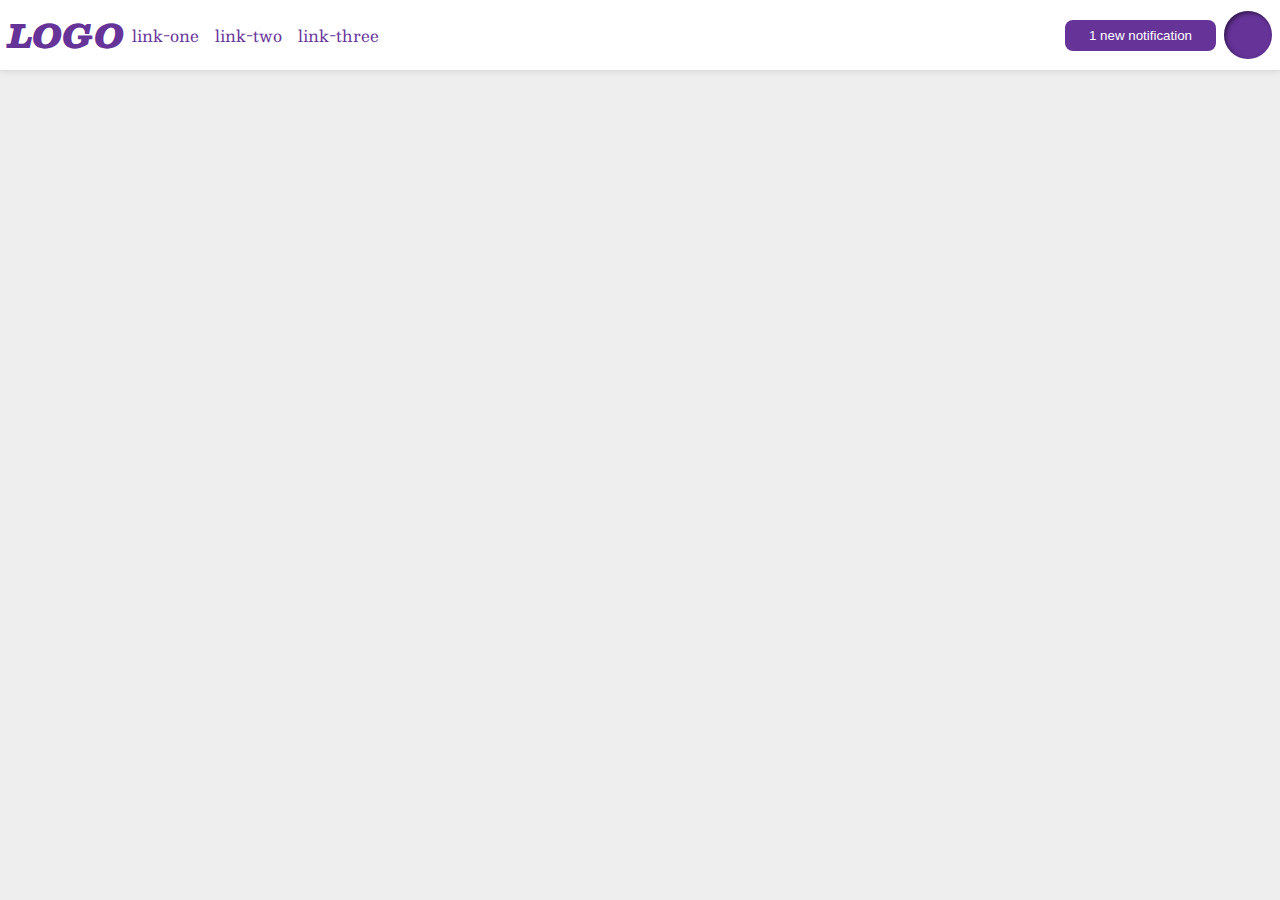
<file: foundations/flex/03-flex-header-2/index.html>
<!DOCTYPE html>
<html lang="en">

<head>
  <meta charset="UTF-8">
  <meta http-equiv="X-UA-Compatible" content="IE=edge">
  <meta name="viewport" content="width=device-width, initial-scale=1.0">
  <title>Flex Header 2</title>
  <link rel="stylesheet" href="style.css">
</head>

<body>
  <div class="header">
    <div class="left-content">
      <div class="logo">
        LOGO
      </div>
      <ul class="links">
        <li><a href="https://google.com">link-one</a></li>
        <li><a href="https://google.com">link-two</a></li>
        <li><a href="https://google.com">link-three</a></li>
      </ul>
    </div>
    <div class="right-content">
      <button class="notifications">
        1 new notification
      </button>
      <div class="profile-image"></div>
    </div>
  </div>
</body>

</html>
</file>
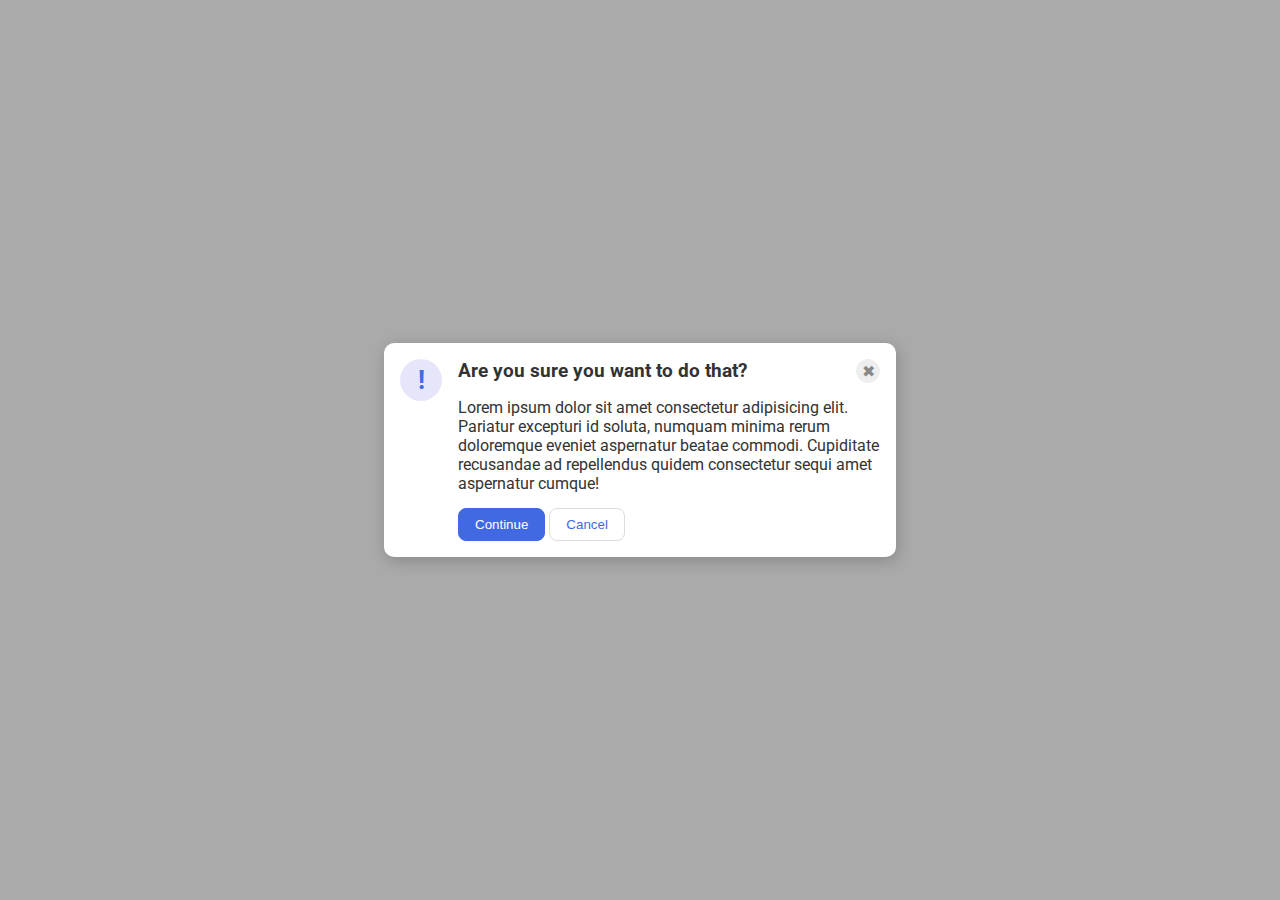
<file: foundations/flex/05-flex-modal/index.html>
<!DOCTYPE html>
<html lang="en">

<head>
  <meta charset="UTF-8">
  <meta http-equiv="X-UA-Compatible" content="IE=edge">
  <meta name="viewport" content="width=device-width, initial-scale=1.0">
  <link rel="stylesheet" href="style.css">
  <title>Modal</title>
</head>

<body>
  <div class="modal">
    <div class="icon">!</div>
    <div>
      <div class="header">
        Are you sure you want to do that? <button class="close-button">✖</button>
      </div>
      <div class="text">
        Lorem ipsum dolor sit amet consectetur adipisicing elit. Pariatur excepturi id soluta, numquam
        minima rerum doloremque eveniet aspernatur beatae commodi. Cupiditate recusandae ad repellendus quidem
        consectetur sequi amet aspernatur cumque!
      </div>
      <button class="continue">Continue</button>
      <button class="cancel">Cancel</button>
    </div>
  </div>
</body>

</html>
</file>
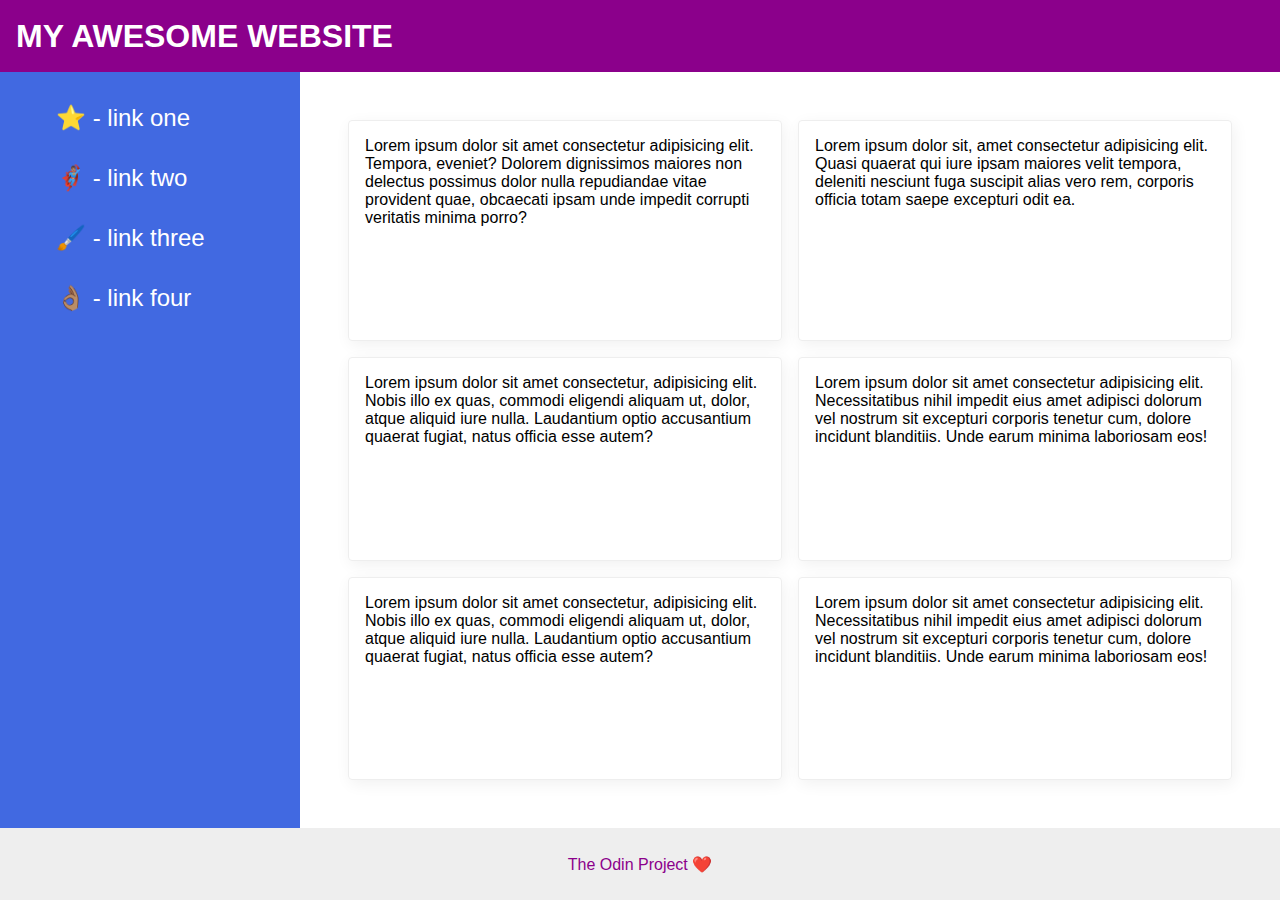
<file: foundations/flex/07-flex-layout-2/index.html>
<!DOCTYPE html>
<html lang="en">

<head>
  <meta charset="UTF-8">
  <meta http-equiv="X-UA-Compatible" content="IE=edge">
  <meta name="viewport" content="width=device-width, initial-scale=1.0">
  <title>The Holy Grail</title>
  <link rel="stylesheet" href="style.css">
</head>

<body>
  <div class="container">
    <div class="header">
      MY AWESOME WEBSITE
    </div>

    <div class="cards-sidebar">
      <div class="sidebar">
        <ul>
          <li><a href="#">⭐ - link one</a></li>
          <li><a href="#">🦸🏽‍♂️ - link two</a></li>
          <li><a href="#">🖌️ - link three</a></li>
          <li><a href="#">👌🏽 - link four</a></li>
        </ul>
      </div>

      <div class="cards-container">
        <div class="card">Lorem ipsum dolor sit amet consectetur adipisicing elit. Tempora, eveniet? Dolorem dignissimos
          maiores non delectus possimus dolor nulla repudiandae vitae provident quae, obcaecati ipsam unde impedit
          corrupti
          veritatis minima porro?</div>
        <div class="card">Lorem ipsum dolor sit, amet consectetur adipisicing elit. Quasi quaerat qui iure ipsam maiores
          velit
          tempora, deleniti nesciunt fuga suscipit alias vero rem, corporis officia totam saepe excepturi odit ea.</div>
        <div class="card">Lorem ipsum dolor sit amet consectetur, adipisicing elit. Nobis illo ex quas, commodi eligendi
          aliquam ut, dolor, atque aliquid iure nulla. Laudantium optio accusantium quaerat fugiat, natus officia esse
          autem?
        </div>
        <div class="card">Lorem ipsum dolor sit amet consectetur adipisicing elit. Necessitatibus nihil impedit eius
          amet
          adipisci dolorum vel nostrum sit excepturi corporis tenetur cum, dolore incidunt blanditiis. Unde earum minima
          laboriosam eos!</div>
        <div class="card">Lorem ipsum dolor sit amet consectetur, adipisicing elit. Nobis illo ex quas, commodi eligendi
          aliquam ut, dolor, atque aliquid iure nulla. Laudantium optio accusantium quaerat fugiat, natus officia esse
          autem?
        </div>
        <div class="card">Lorem ipsum dolor sit amet consectetur adipisicing elit. Necessitatibus nihil impedit eius
          amet
          adipisci dolorum vel nostrum sit excepturi corporis tenetur cum, dolore incidunt blanditiis. Unde earum minima
          laboriosam eos!</div>
      </div>
    </div>

    <div class="footer">
      The Odin Project ❤️
    </div>
  </div>
</body>

</html>
</file>
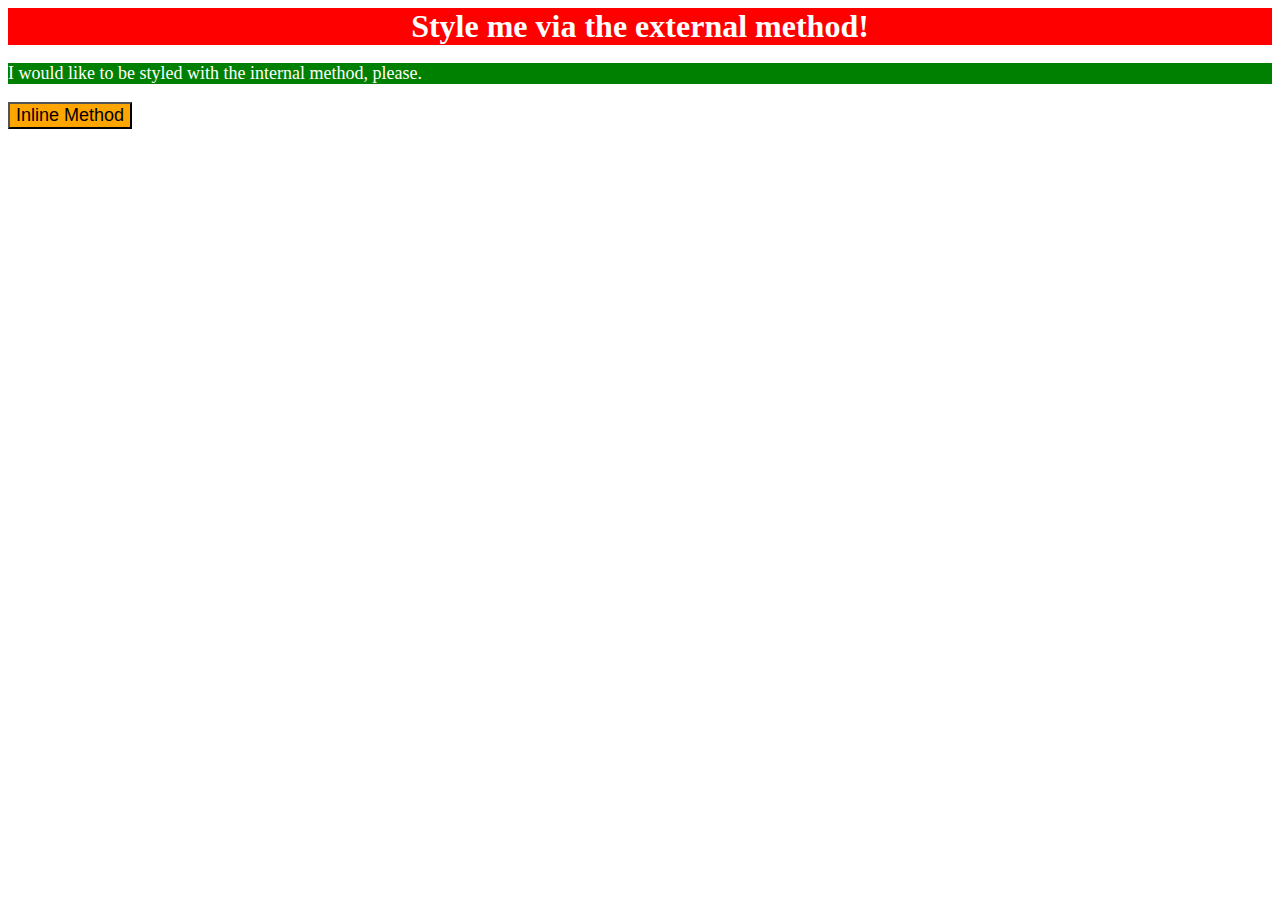
<file: foundations/intro-to-css/01-css-methods/index.html>
<!DOCTYPE html>
<html lang="en">

<head>
  <meta charset="UTF-8">
  <meta http-equiv="X-UA-Compatible" content="IE=edge">
  <meta name="viewport" content="width=device-width, initial-scale=1.0">
  <title>Methods for Adding CSS</title>
  <link rel="stylesheet" href="styles.css">
  <style>
    p {
      background-color: green;
      color: white;
      font-size: 18px;
    }
  </style>
</head>

<body>
  <div>Style me via the external method!</div>
  <p>I would like to be styled with the internal method, please.</p>
  <button style="background-color: orange; font-size: 18px;">Inline Method</button>
</body>

</html>
</file>
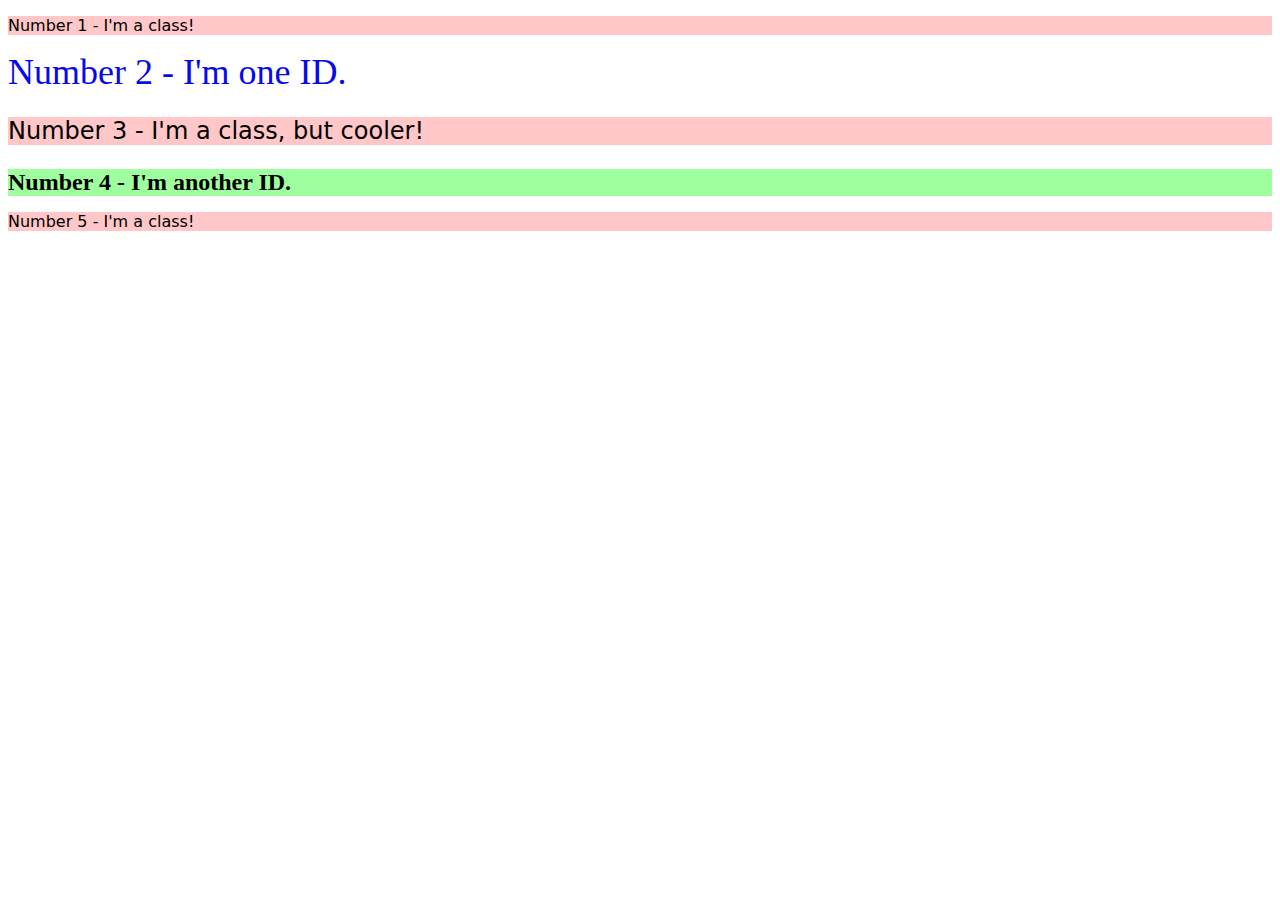
<file: foundations/intro-to-css/02-class-id-selectors/index.html>
<!DOCTYPE html>
<html lang="en">

<head>
  <meta charset="UTF-8">
  <meta http-equiv="X-UA-Compatible" content="IE=edge">
  <meta name="viewport" content="width=device-width, initial-scale=1.0">
  <title>Class and ID Selectors</title>
  <link rel="stylesheet" href="style.css">
</head>

<body>
  <p class="oddNumbers">Number 1 - I'm a class!</p>
  <div id="secondElement">Number 2 - I'm one ID.</div>
  <p class="oddNumbers thirdElement">Number 3 - I'm a class, but cooler!</p>
  <div id="fourthElement">Number 4 - I'm another ID.</div>
  <p class="oddNumbers">Number 5 - I'm a class!</p>
</body>

</html>
</file>
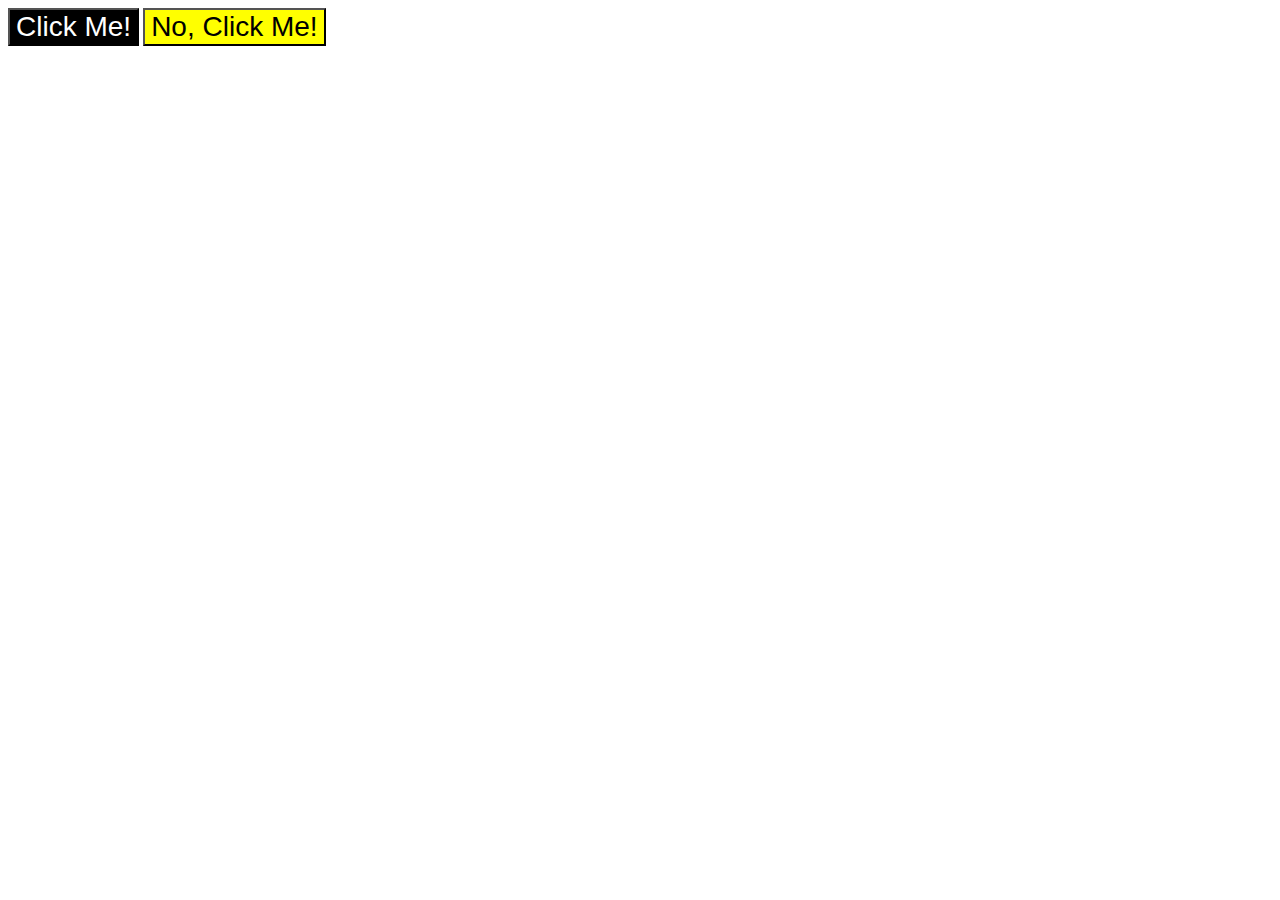
<file: foundations/intro-to-css/03-grouping-selectors/index.html>
<!DOCTYPE html>
<html lang="en">

<head>
  <meta charset="UTF-8">
  <meta http-equiv="X-UA-Compatible" content="IE=edge">
  <meta name="viewport" content="width=device-width, initial-scale=1.0">
  <title>Grouping Selectors</title>
  <link rel="stylesheet" href="style.css">
</head>

<body>
  <button class="button-one">Click Me!</button>
  <button class="button-two">No, Click Me!</button>
</body>

</html>
</file>
<file: foundations/flex/03-flex-header-2/style.css>
/* this is some magical font-importing.  
you'll learn about it later. */
@import url('https://fonts.googleapis.com/css2?family=Besley:ital,wght@0,400;1,900&display=swap');

body {
  margin: 0;
  background: #eee;
  font-family: Besley, serif;
}

.header {
  background: white;
  border-bottom: 1px solid #ddd;
  box-shadow: 0 0 8px rgba(0,0,0,.1);
  display: flex;
  justify-content: space-between;
  padding: 8px;
}

.profile-image {
  background: rebeccapurple;
  box-shadow: inset 2px 2px 4px rgba(0,0,0,.5);
  border-radius: 50%;
  width: 48px;
  height: 48px;
}

.logo {
  color: rebeccapurple;
  font-size: 32px;
  font-weight: 900;
  font-style: italic;
}

button {
  border: none;
  border-radius: 8px;
  background: rebeccapurple;
  color: white;
  padding: 8px 24px;
}

a {
  /* this removes the line under our links */
  text-decoration: none;
  color: rebeccapurple;
}

ul {
  list-style-type: none;
  display: flex;
  gap: 16px;
  margin: 0;
  padding: 0;
}

.left-content,
.right-content{
  display: flex;
  align-items: center;
  gap: 8px;

}
</file>
<file: foundations/flex/05-flex-modal/style.css>
@import url('https://fonts.googleapis.com/css2?family=Roboto:wght@400;700&display=swap');

html, body {
  height: 100%;
}

body {
  font-family: Roboto, sans-serif;
  margin: 0;
  background: #aaa;
  color: #333;
  /* I'll give you this one for free lol */
  display: flex;
  align-items: center;
  justify-content: center;
}

.modal {
  background: white;
  width: 480px;
  border-radius: 10px;
  box-shadow: 2px 4px 16px rgba(0,0,0,.2);
  display: flex;
  padding: 16px;
  gap: 16px;
}

.icon {
  color: royalblue;
  font-size: 26px;
  font-weight: 700;
  background: lavender;
  width: 42px;
  height: 42px;
  border-radius: 50%;
  display: flex;
  align-items: center;
  justify-content: center;
  flex-shrink: 0;
}

.header{
  display: flex;
  font-weight: bold;
  justify-content: space-between;
  font-size: 19px;

}

.text{
  margin: 15px 0px;
}

.close-button {
  background: #eee;
  border-radius: 50%;
  color: #888;
  font-weight: 400;
  font-size: 16px;
  height: 24px;
  width: 24px;
  display: flex;
  align-items: center;
  justify-content: center;
  border: 1px solid #eee;
  padding: 0;
}

button {
  cursor: pointer;
  padding: 8px 16px;
  border-radius: 8px;
}

button.continue {
  background: royalblue;
  border: 1px solid royalblue;
  color: white;
}

button.cancel {
  background: white;
  border: 1px solid #ddd;
  color: royalblue;
}
</file>
<file: foundations/flex/07-flex-layout-2/style.css>
body {
  font-family: -apple-system, BlinkMacSystemFont, 'Segoe UI', Roboto, Oxygen, Ubuntu, Cantarell, 'Open Sans', 'Helvetica Neue', sans-serif;
  margin: 0;
  min-height: 100vh;
  display: flex;
  flex-direction: column;
}

.container{
  flex: 1;
  display: flex;
  flex-direction: column;
}

.cards-sidebar{
  flex: 1;
  display: flex;

  /* border: 3px solid rgb(43, 255, 0); */
}

.header {
  height: 72px;
  background: darkmagenta;
  color: white;

  display: flex;
  font-size: 32px;
  font-weight: 900;
  align-items: center;
  padding-left: 16px;
}

.footer {
  height: 72px;
  background: #eee;
  color: darkmagenta;
  
  display: flex;
  flex-direction: column;
  text-align: center;
  justify-content: center;
}

.sidebar {
  width: 300px;
  background: royalblue;
  box-sizing: border-box;

  display: flex;
  flex-direction: column;
  flex-shrink: 0;
}

.sidebar a{
  font-size: 24px;
  color: white;
  text-decoration: none;
}

.sidebar li{
  list-style-type: none;
  padding: 16px;
}

.cards-container{
  /* border: 1px solid red; */
  padding: 48px;
  display: flex;
  flex-wrap: wrap;
  gap: 16px;
}

.card {
  border: 1px solid #eee;
  box-shadow: 2px 4px 16px rgba(0,0,0,.06);
  border-radius: 4px;

  flex: 1 1 300px;
  padding: 16px;
  /* border: 1px solid green; */
}
</file>
<file: foundations/intro-to-css/01-css-methods/styles.css>
div{
    background-color: red;
    color: white;
    font-size: 32px;
    text-align: center;
    font-weight: bold;
}
</file>
<file: foundations/intro-to-css/02-class-id-selectors/style.css>
.oddNumbers{
    background-color: rgba(255, 118, 118, 0.411);
    font-family: Verdana, "DejaVu Sans", sans-serif;
}

#secondElement{
    color: rgb(8, 8, 236);
    font-size: 36px;
}

.thirdElement{
    font-size: 24px;
}

#fourthElement{
    background-color: rgba(0, 255, 0, 0.377);
    font-size: 24px;
    font-weight: bold;
}
</file>
<file: foundations/intro-to-css/03-grouping-selectors/style.css>
.button-one{
    background-color: black;
    color: white;
}

.button-two{
    background-color: yellow;
}

.button-one, 
.button-two{
    font-family: Helvetica, 'Times New Roman', sans-serif;
    font-size: 28px;
}
</file>
